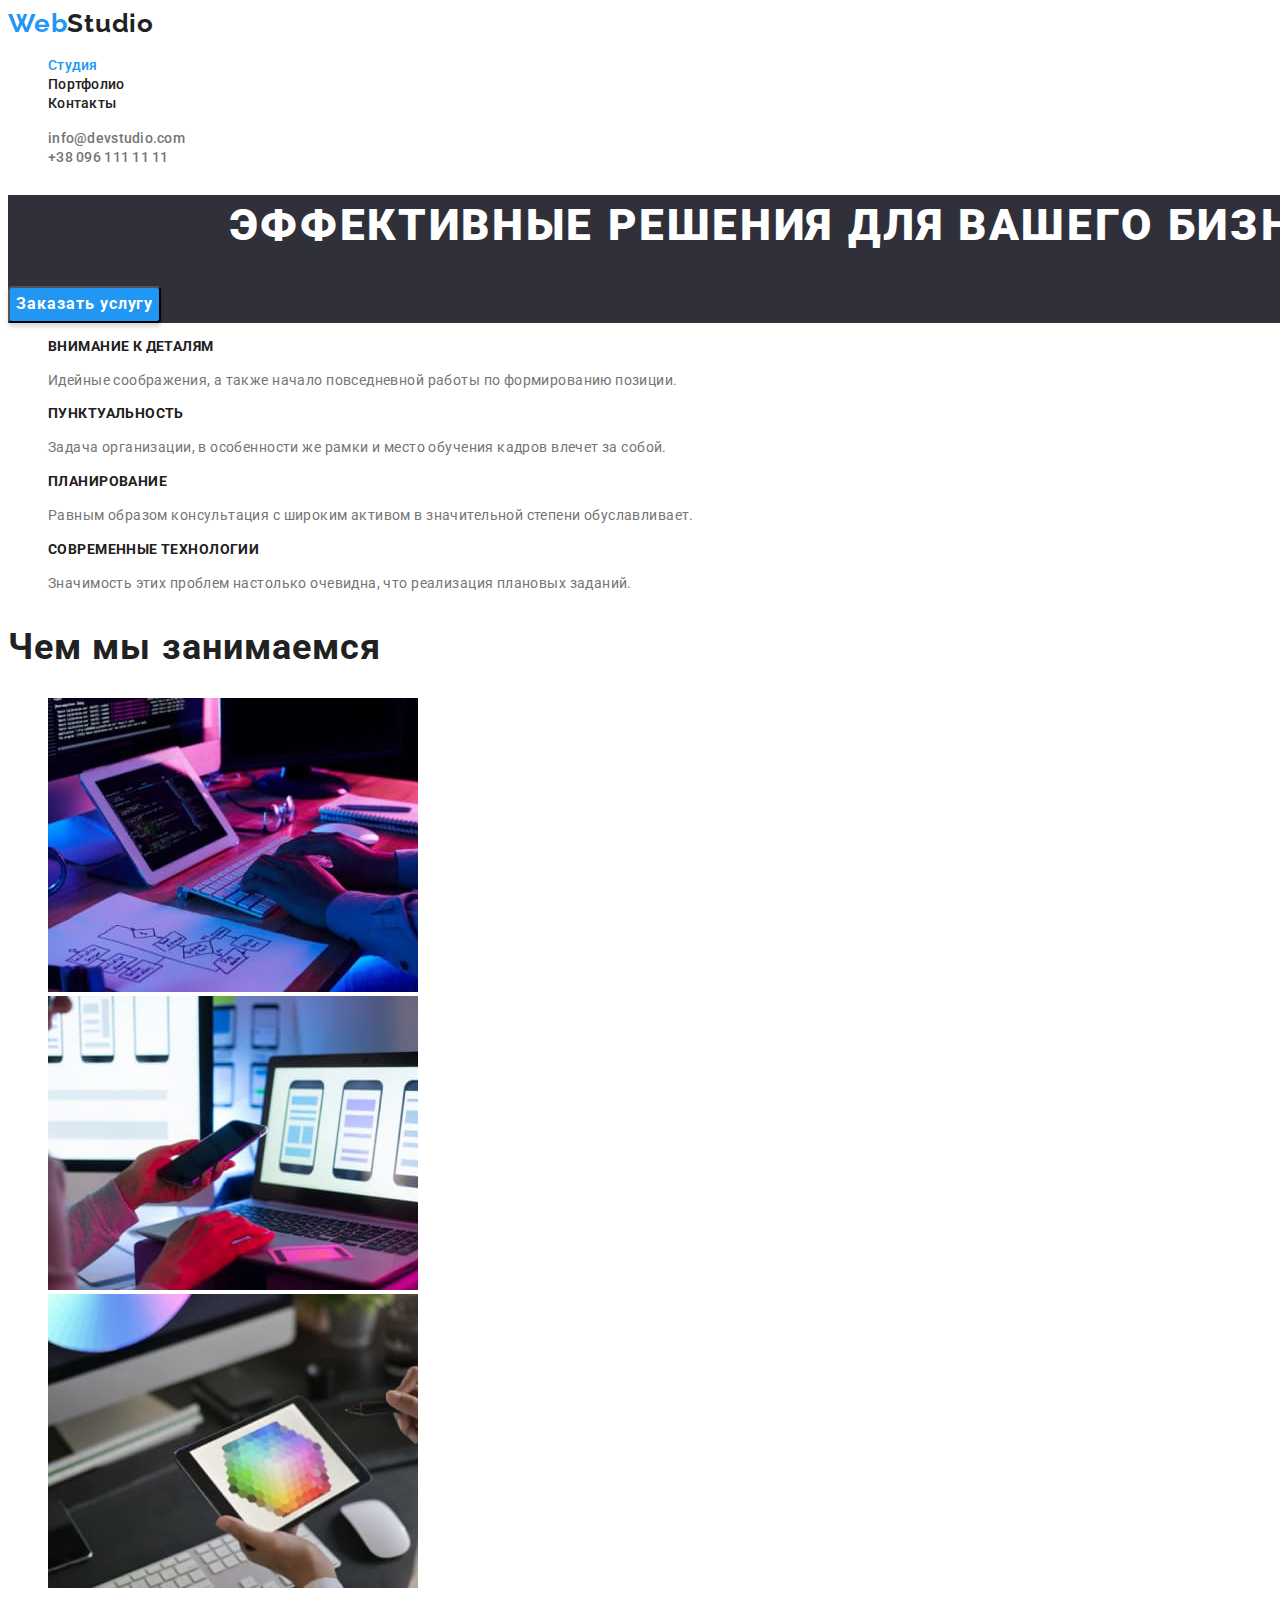
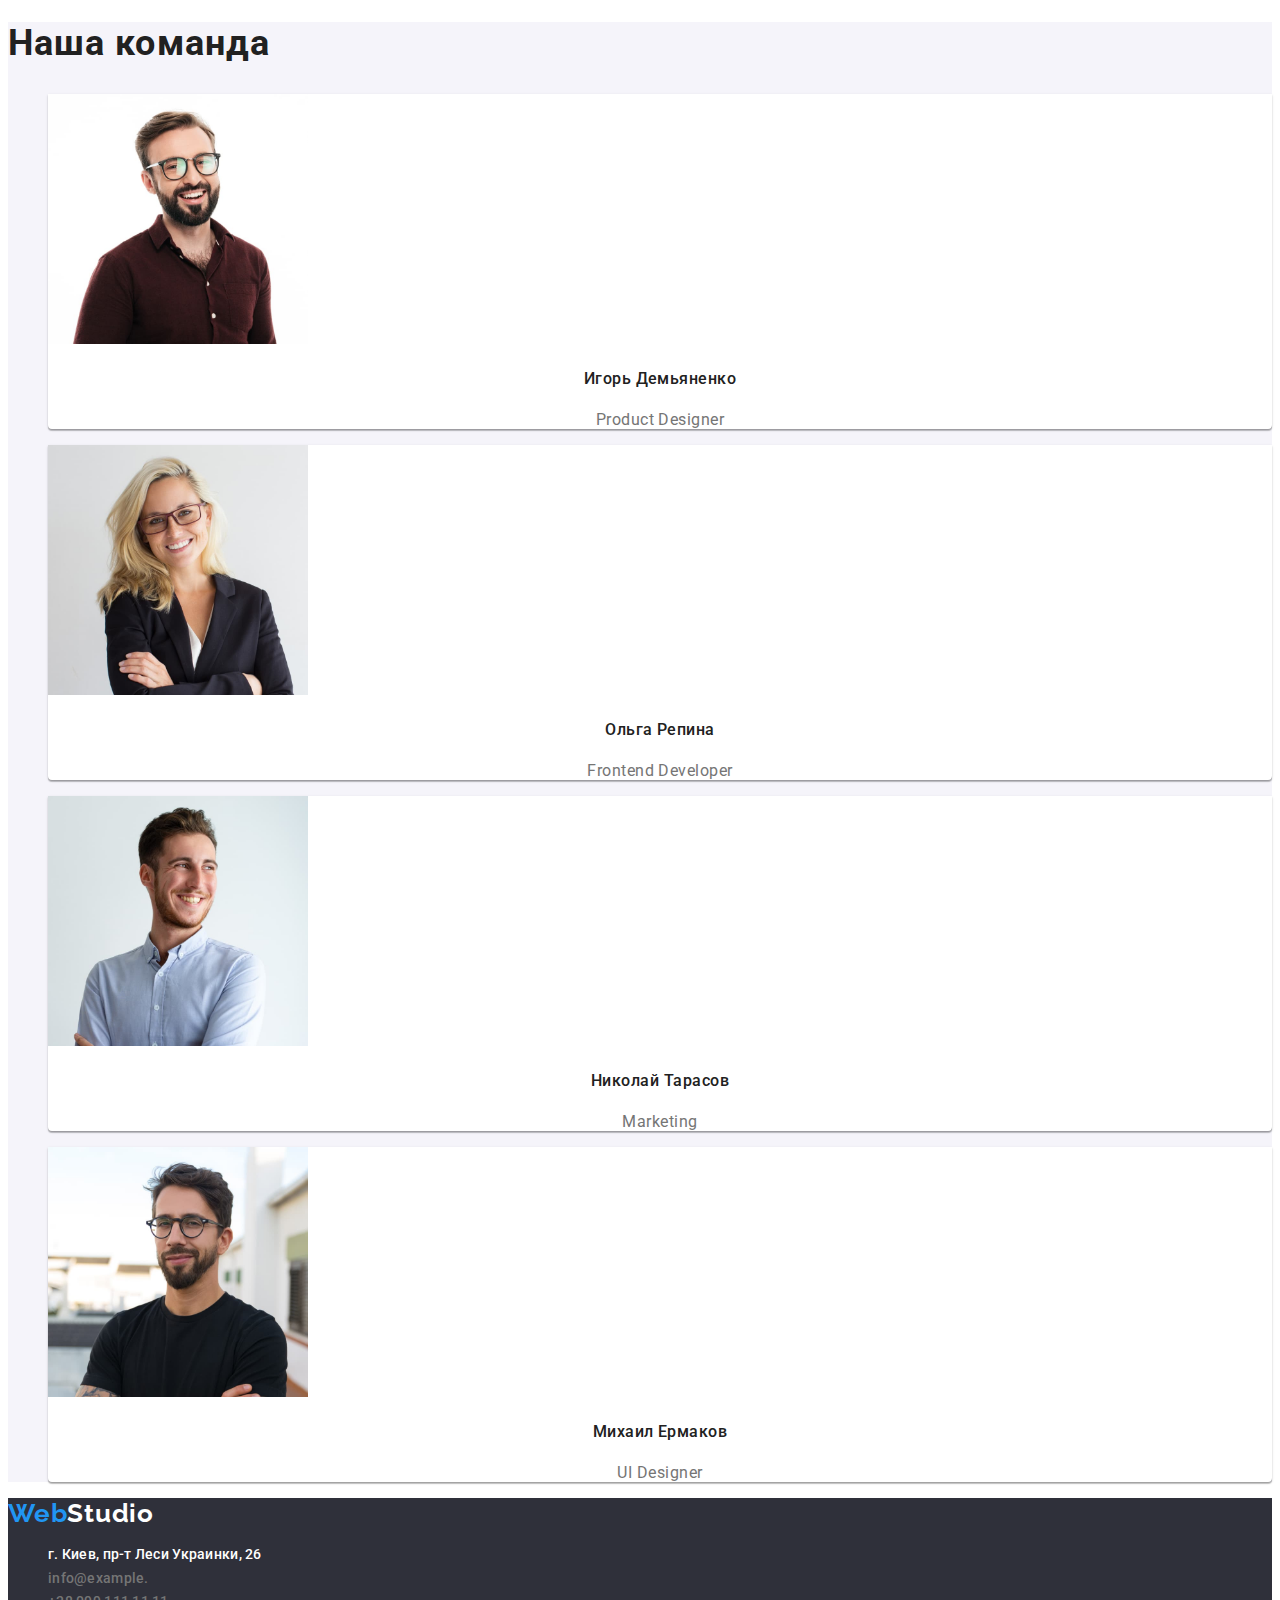
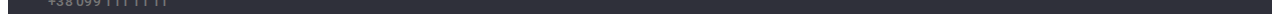
<file: index.html>
<!DOCTYPE html>
<html lang="ru">
  <head>
    <meta charset="UTF-8" />
    <meta http-equiv="X-UA-Compatible" content="IE=edge" />
    <meta name="viewport" content="width=device-width, initial-scale=1.0" />
    <title>Document</title>
    <link rel="preconnect" href="https://fonts.googleapis.com" />
    <link rel="preconnect" href="https://fonts.gstatic.com" crossorigin />
    <link
      href="https://fonts.googleapis.com/css2?family=Raleway:wght@700&family=Roboto:wght@400;500;700;900&display=swap"
      rel="stylesheet"
    />
    <link rel="stylesheet" href="./css/styles.css" />
  </head>
  <body>
    <header>
      <nav>
        <a lang="en" class="logo" href="index.html"><span class="link-logo">Web</span>Studio</a>
        <ul class="site-nav">
          <li><a class="link current" href="./index.html">Студия</a></li>
          <li><a class="link" href="./portfolio.html">Портфолио</a></li>
          <li><a class="link" href="">Контакты</a></li>
        </ul>
      </nav>
      <ul class="">
        <li><a class="address-nav" href="mailto:info@devstudio.com">info@devstudio.com</a></li>
        <li><a class="address-nav" href="tel:+380961111111">+38 096 111 11 11</a></li>
      </ul>
    </header>

    <main>
      <!--Герой-->
      <section class="hero">
        <h1 class="hero-title">Эффективные решения для вашего бизнеса</h1>
        <button class="hero-button" type="button">Заказать услугу</button>
      </section>
      <!--Особенности-->
      <section class="feature-list">
        <h2 class="visually-hidden">Особенности</h2>
        <ul>
          <li>
            <h3 class="title">Внимание к деталям</h3>
            <p class="text">
              Идейные соображения, а также начало повседневной работы по формированию позиции.
            </p>
          </li>
          <li>
            <h3 class="title">Пунктуальность</h3>
            <p class="text">
              Задача организации, в особенности же рамки и место обучения кадров влечет за собой.
            </p>
          </li>
          <li>
            <h3 class="title">Планирование</h3>
            <p class="text">
              Равным образом консультация с широким активом в значительной степени обуславливает.
            </p>
          </li>
          <li>
            <h3 class="title">Современные технологии</h3>
            <p class="text">
              Значимость этих проблем настолько очевидна, что реализация плановых заданий.
            </p>
          </li>
        </ul>
      </section>
      <!--Чем занимаемся-->
      <section class="work-list">
        <h2 class="title">Чем мы занимаемся</h2>
        <ul>
          <li><img src="./images/img.jpg" alt="разработка" width="370" /></li>
          <li><img src="./images/img1.jpg" alt="адаптация" width="370" /></li>
          <li><img src="./images/img2.jpg" alt="дизайн" width="370" /></li>
        </ul>
      </section>
      <!--Команда-->
      <section class="our-team">
        <h2 class="title">Наша команда</h2>
        <ul>
          <li class="card">
            <img src="./images/img3.jpg" alt="Игорь Демьяненко" width="260" />
            <h4 class="name">Игорь Демьяненко</h4>
            <p class="description" lang="en">Product Designer</p>
          </li>
          <li class="card">
            <img src="./images/img4.jpg" alt="Ольга Репина" width="260" />
            <h4 class="name">Ольга Репина</h4>
            <p class="description" lang="en">Frontend Developer</p>
          </li>
          <li class="card">
            <img src="./images/img5.jpg" alt="Николай Тарасов" width="260" />
            <h4 class="name">Николай Тарасов</h4>
            <p class="description" lang="en">Marketing</p>
          </li>
          <li class="card">
            <img src="./images/img6.jpg" alt="Михаил Ермаков" width="260" />
            <h4 class="name">Михаил Ермаков</h4>
            <p class="description" lang="en">UI Designer</p>
          </li>
        </ul>
      </section>
    </main>

    <!--Футер-->
    <footer>
      <a lang="en" class="footer-logo" href="index.html"
        ><span class="link-logo">Web</span>Studio</a
      >
      <address class="footer-address">
        <ul>
          <li>
            <a
              class="link-footer"
              href="https://goo.gl/maps/oWEZeGA9jAZj1tNt6"
              target="_blank"
              rel="nooppener noreferrer nofollow"
              >г. Киев, пр-т Леси Украинки, 26</a
            >
          </li>
          <li>
            <a class="footer-nav" href="mailto:info@example.">info@example.</a>
          </li>
          <li>
            <a class="footer-nav" href="tel:+380991111111">+38 099 111 11 11</a>
          </li>
        </ul>
      </address>
    </footer>
  </body>
</html>
</file>
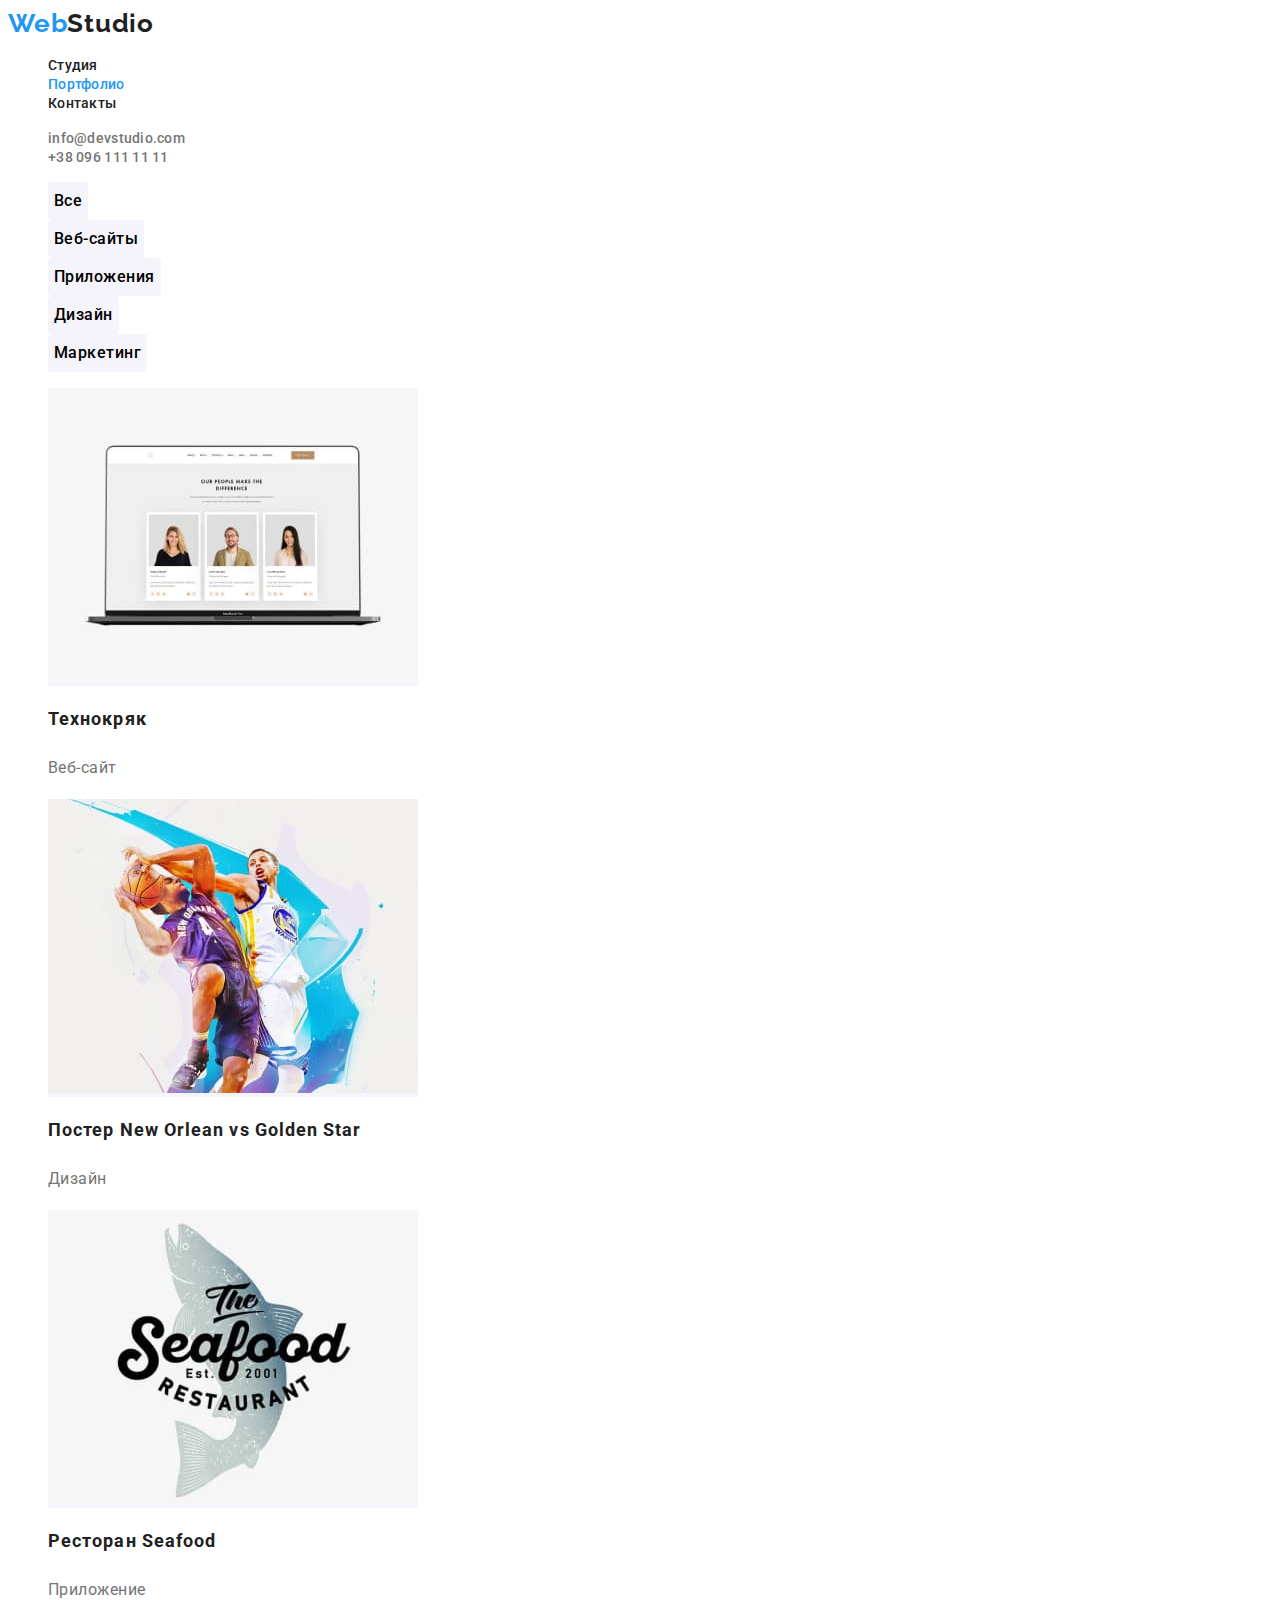
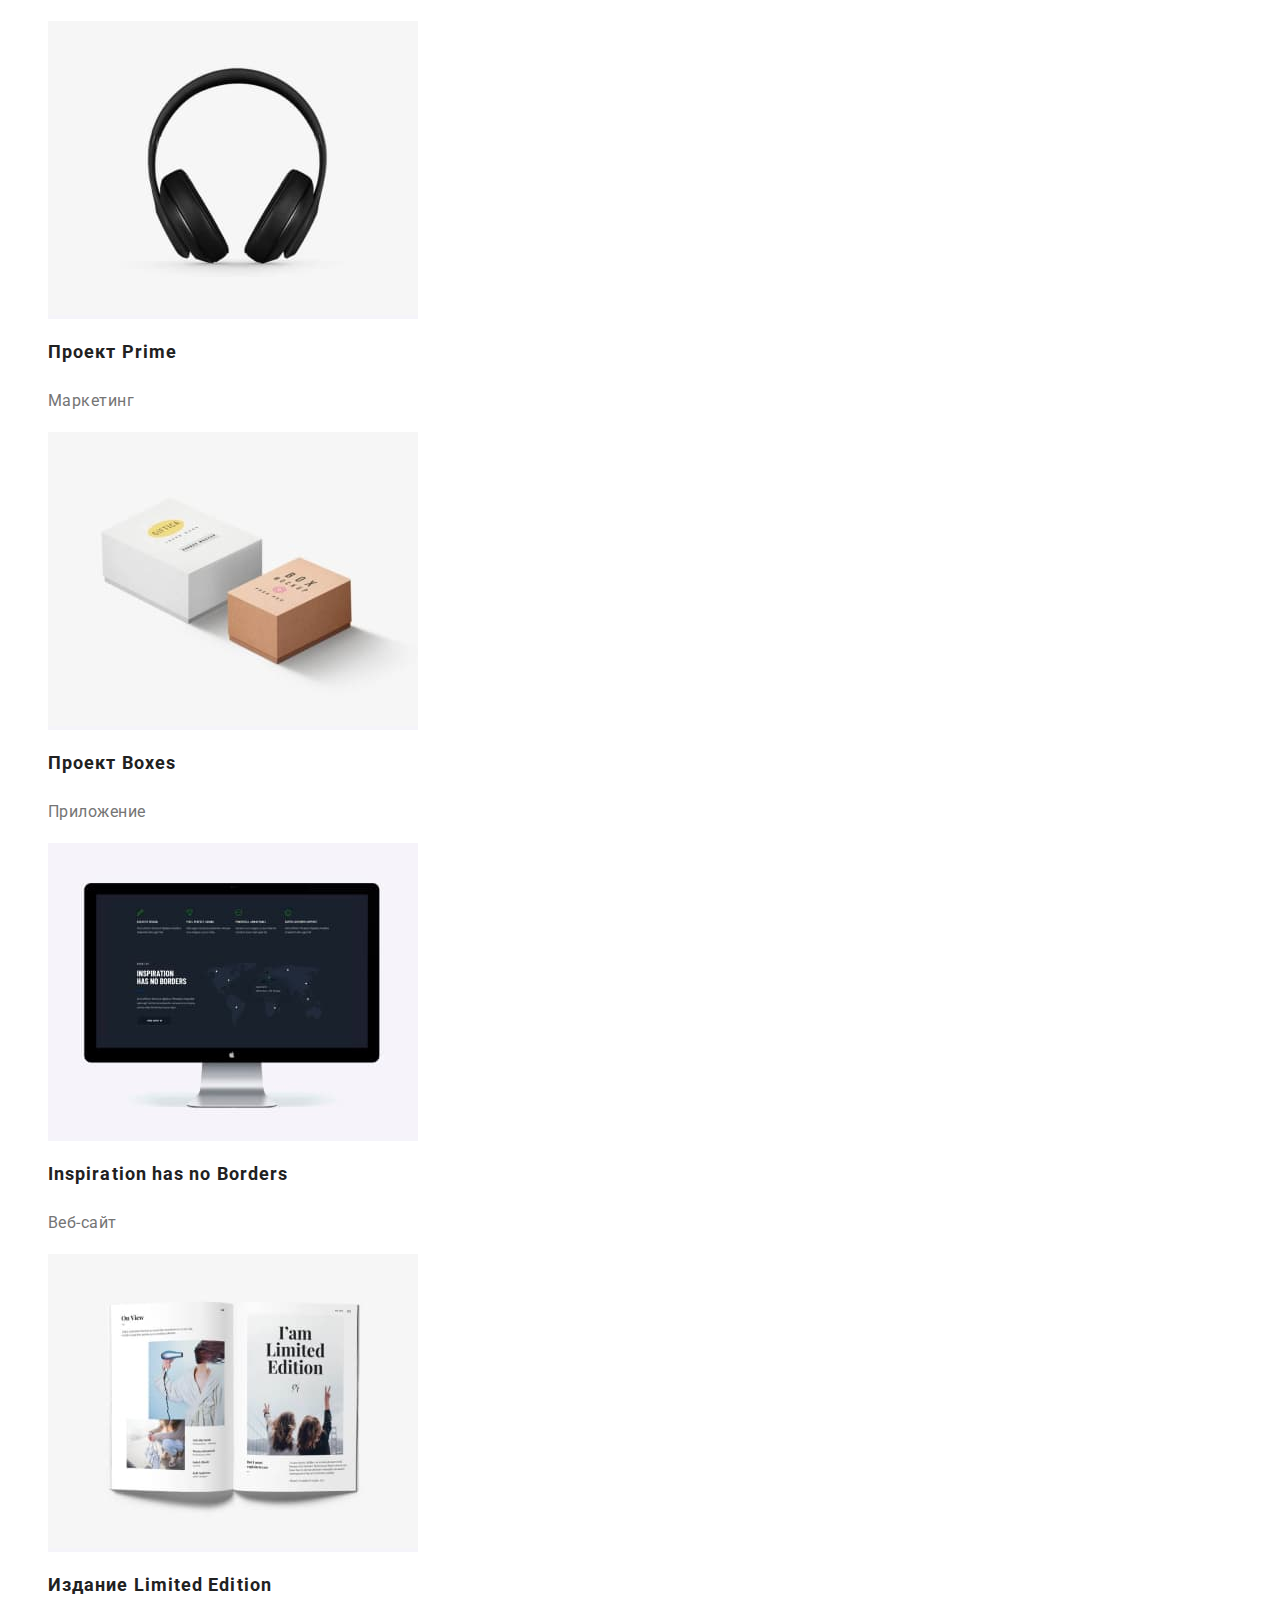
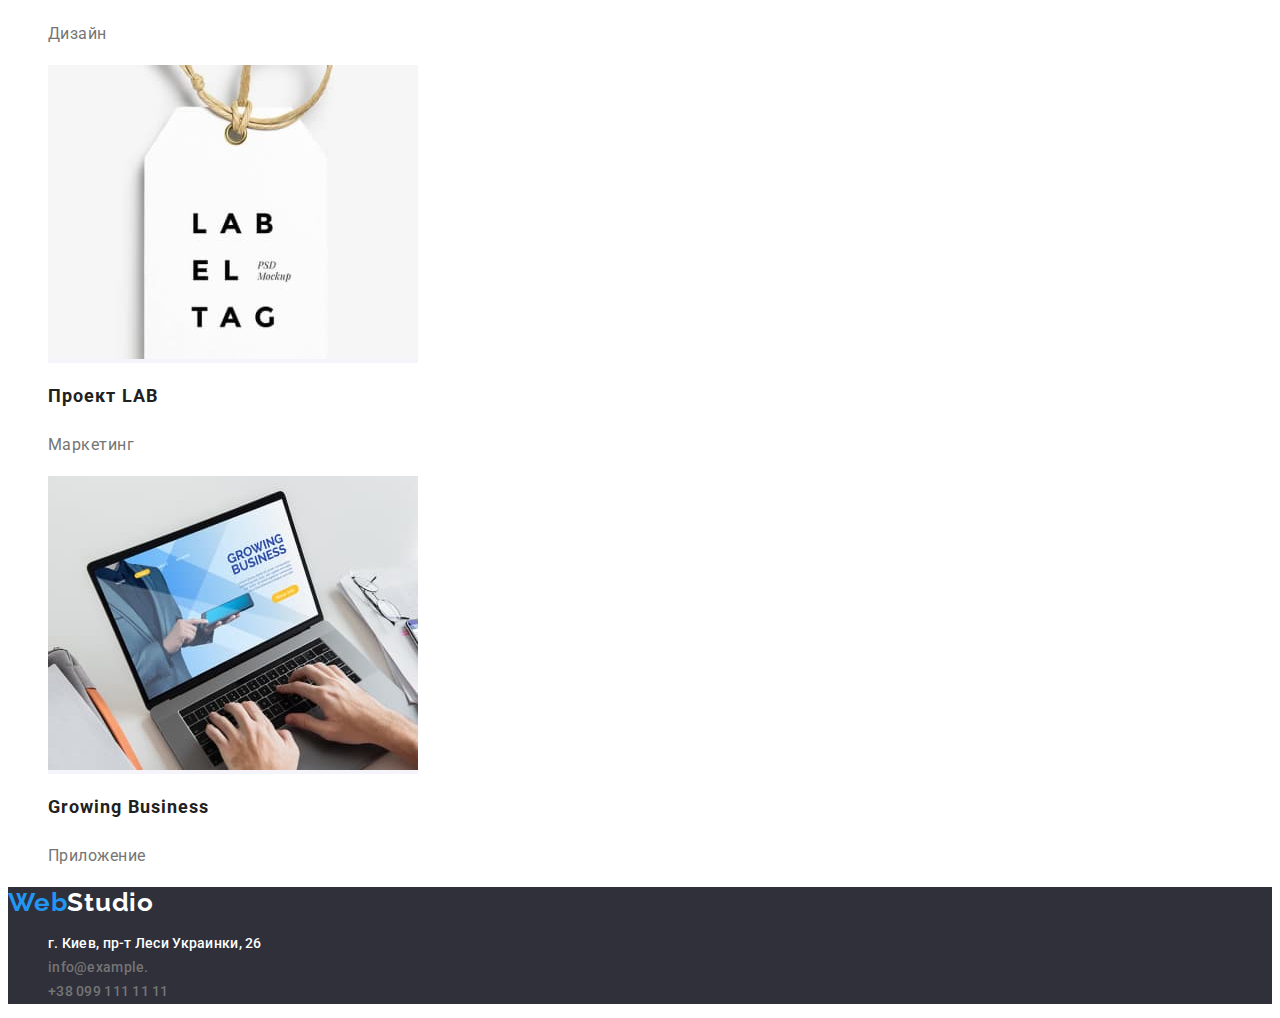
<file: portfolio.html>
<!DOCTYPE html>
<html lang="ru">
  <head>
    <meta charset="UTF-8" />
    <meta http-equiv="X-UA-Compatible" content="IE=edge" />
    <meta name="viewport" content="width=device-width, initial-scale=1.0" />
    <title>Document</title>
    <link rel="preconnect" href="https://fonts.googleapis.com" />
    <link rel="preconnect" href="https://fonts.gstatic.com" crossorigin />
    <link
      href="https://fonts.googleapis.com/css2?family=Raleway:wght@700&family=Roboto:wght@400;500;700;900&display=swap"
      rel="stylesheet"
    />
    <link rel="stylesheet" href="./css/styles.css" />
  </head>
  <body>
    <header>
      <nav>
        <a lang="en" class="logo" href="index.html"><span class="link-logo">Web</span>Studio</a>
        <ul class="site-nav">
          <li><a class="link" href="./index.html">Студия</a></li>
          <li><a class="link current" href="./portfolio.html">Портфолио</a></li>
          <li><a class="link" href="">Контакты</a></li>
        </ul>
      </nav>
      <ul class="">
        <li><a class="address-nav" href="mailto:info@devstudio.com">info@devstudio.com</a></li>
        <li><a class="address-nav" href="tel:+380961111111">+38 096 111 11 11</a></li>
      </ul>
    </header>

    <main>
      <section class="portfolio">
        <h1 class="visually-hidden">Страница портфолио</h1>
        <ul>
          <li><button class="portfolio-button" type="button">Все</button></li>
          <li><button class="portfolio-button" type="button">Веб-сайты</button></li>
          <li><button class="portfolio-button" type="button">Приложения</button></li>
          <li><button class="portfolio-button" type="button">Дизайн</button></li>
          <li><button class="portfolio-button" type="button">Маркетинг</button></li>
        </ul>
        <ul class="portfolio-card">
          <li>
            <a class="card" href="">
              <img
                src="./portfolio-images/img1.jpg"
                alt="Страница веб-сайта Технокряк"
                width="370"
              />
              <h2 class="title">Технокряк</h2>
              <p class="text">Веб-сайт</p>
            </a>
          </li>
          <li>
            <a class="card" href="">
              <img
                src="./portfolio-images/img2.jpg"
                alt="Два мужчины играют в баскетбол"
                width="370"
              />
              <h2 class="title">Постер New Orlean vs Golden Star</h2>
              <p class="text">Дизайн</p>
            </a>
          </li>
          <li>
            <a class="card" href="">
              <img
                src="./portfolio-images/img3.jpg"
                alt="Логотип приложения для ресторана"
                width="370"
              />
              <h2 class="title">Ресторан Seafood</h2>
              <p class="text">Приложение</p>
            </a>
          </li>
          <li>
            <a class="card" href="">
              <img src="./portfolio-images/img4.jpg" alt="Наушники" width="370" />
              <h2 class="title">Проект Prime</h2>
              <p class="text">Маркетинг</p>
            </a>
          </li>
          <li>
            <a class="card" href="">
              <img src="./portfolio-images/img5.jpg" alt="Две коробки" width="370" />
              <h2 class="title">Проект Boxes</h2>
              <p class="text">Приложение</p>
            </a>
          </li>
          <li>
            <a class="card" href="">
              <img src="./portfolio-images/img6.jpg" alt="Монитор компьютера" width="370" />
              <h2 class="title">Inspiration has no Borders</h2>
              <p class="text">Веб-сайт</p>
            </a>
          </li>
          <li>
            <a class="card" href="">
              <img src="./portfolio-images/img7.jpg" alt="Роскрытая книга" width="370" />
              <h2 class="title">Издание Limited Edition</h2>
              <p class="text">Дизайн</p>
            </a>
          </li>
          <li>
            <a class="card" href="">
              <img src="./portfolio-images/img8.jpg" alt="Бирка на шнурке" width="370" />
              <h2 class="title">Проект LAB</h2>
              <p class="text">Маркетинг</p>
            </a>
          </li>
          <li>
            <a class="card" href="">
              <img
                src="./portfolio-images/img9.jpg"
                alt="Человек печатает на ноутбуке"
                width="370"
              />
              <h2 class="title">Growing Business</h2>
              <p class="text">Приложение</p>
            </a>
          </li>
        </ul>
      </section>
    </main>

    <!--Футер-->
    <footer>
      <a lang="en" class="footer-logo" href="index.html"
        ><span class="link-logo">Web</span>Studio</a
      >
      <address class="footer-address">
        <ul>
          <li>
            <a
              class="link-footer"
              href="https://goo.gl/maps/oWEZeGA9jAZj1tNt6"
              target="_blank"
              rel="nooppener noreferrer nofollow"
              >г. Киев, пр-т Леси Украинки, 26</a
            >
          </li>
          <li>
            <a class="footer-nav" href="mailto:info@example.">info@example.</a>
          </li>
          <li>
            <a class="footer-nav" href="tel:+380991111111">+38 099 111 11 11</a>
          </li>
        </ul>
      </address>
    </footer>
  </body>
</html>
</file>
<file: css/styles.css>
:root {
    --primary-text-color: #212121;
    --secondary-text-color: #757575;
    --link-color: #2196F3;
    --white-text-color: #FFFFFF;
    --primary-background: #FFFFFF;
    --secondary-background: #F5F4FA;
    --dark-background: #2F303A;
}

body {
    font-family: 'Roboto', sans-serif;
    font-style: normal;
    color: var(--primary-text-color);
    background-color: var(--primary-background);
}

footer {
    background: var(--dark-background);
}

.link-logo {
    color: var(--link-color);
    text-decoration: none;
}

.footer-logo,
.logo {
    text-decoration: none;
    color: var(--primary-text-color);
    font-family: 'Raleway', sans-serif;
    font-weight: 700;
    font-size: 26px;
    line-height: 1.19;
    letter-spacing: 0.03em;
}

.link,
.link-footer {
    text-decoration: none;
    color: var(--primary-text-color);
    font-weight: 500;
    font-size: 14px;
    line-height: 1.14;
    letter-spacing: 0.02em;
}

.link.current {
    color: var(--link-color);
}

.address-nav:hover, 
.address-nav:focus,
.link:hover,
.link:focus,
.footer-nav:hover,
.footer-nav:focus,
.link-footer:hover,
.link-footer:focus {
    color: var(--link-color);
}

.address-nav,
.footer-nav {
    color: var(--secondary-text-color);
    text-decoration: none;
    font-weight: 500;
    font-size: 14px;
    line-height: 1.14;
    letter-spacing: 0.02em;
}

.hero {
    background: var(--dark-background);
    width: 1600px;
}

.hero-title {
    color: var(--white-text-color);
    font-weight: 900;
    font-size: 44px;
    line-height: 1.4;
    text-align: center;
    letter-spacing: 0.06em;
    text-transform: uppercase;
}

.visually-hidden {
    position: absolute;
    width: 1px;
    height: 1px;
    margin: -1px;
    border: 0;
    padding: 0;
    white-space: nowrap;
    clip-path: inset(100%);
    clip: rect(0 0 0 0);
    overflow: hidden;
}

.hero-button {
    color: var(--white-text-color);
    cursor: pointer;
    font-family: inherit;
    background-color: var(--link-color);
    box-shadow: 0px 4px 4px rgba(0, 0, 0, 0.15);
    border-radius: 4px;
    font-weight: 700;
    font-size: 16px;
    line-height: 1.88;
    display: flex;
    align-items: center;
    text-align: center;
    letter-spacing: 0.06em;
}

.feature-list .title {
    color: var(--primary-text-color);
    font-weight: 700;
    font-size: 14px;
    line-height: 1.14;
    letter-spacing: 0.03em;
    text-transform: uppercase;
}

.feature-list .text {
    color: var(--secondary-text-color);
    font-weight: 400;
    font-size: 14px;
    line-height: 1.71;
    letter-spacing: 0.03em;
}

.work-list .title,
.our-team .title {
    color: var(--primary-text-color);
    font-weight: 700;
    font-size: 36px;
    line-height: 1.17;
    letter-spacing: 0.03em;
}

.our-team .name {
    color: var(--primary-text-color);
    font-weight: 500;
    font-size: 16px;
    line-height: 1.19;
    text-align: center;
    letter-spacing: 0.03em;
}

.our-team .description {
    font-family: 'Roboto';
    font-style: normal;
    color: var(--secondary-text-color);
    font-weight: 400;
    font-size: 16px;
    line-height: 1.19;
    text-align: center;
    letter-spacing: 0.03em;
}

.our-team .card {
    background-color: var(--primary-background);
    box-shadow: 0px 1px 3px rgba(0, 0, 0, 0.12), 0px 1px 1px rgba(0, 0, 0, 0.14), 0px 2px 1px rgba(0, 0, 0, 0.2);
    border-radius: 0px 0px 4px 4px;
}

.our-team {
    background: var(--secondary-background);
}

ul {
    list-style: none;
}

.footer-logo {
    color: var(--white-text-color);
}

.footer-address {
    color: var(--white-text-color);
    font-style: normal;
    font-weight: 400;
    font-size: 14px;
    line-height: 1.71;
    letter-spacing: 0.03em;
}
.link-footer {
    color: var(--white-text-color);
}

.portfolio-card {
    background-color: var(--primary-background);
}

.card {
    text-decoration: none;
    background: var(--secondary-background);
}

.portfolio-button {
    background: var(--secondary-background);
    font-weight: 500;
    height: 38px;
    font-size: 16px;
    line-height: 1.63;
    text-align: center;
    letter-spacing: 0.03em;
    border: none;
    text-decoration: none;
    cursor: pointer;
    font-family: inherit;
    border-radius: 4px;
}

.portfolio-button:hover,
.portfolio-button:focus {
    color: var(--white-text-color);
    background-color: var(--link-color);
    box-shadow: 0px 3px 1px rgba(0, 0, 0, 0.1), 0px 1px 2px rgba(0, 0, 0, 0.08), 0px 2px 2px rgba(0, 0, 0, 0.12);
}

.portfolio .title {
    color: var(--primary-text-color);
    font-weight: 700;
    font-size: 18px;
    line-height: 2;
    letter-spacing: 0.06em;
}

.portfolio .text {
    color: var(--secondary-text-color);
    font-weight: 400;
    font-size: 16px;
    line-height: 1.88;
    letter-spacing: 0.03em;
}
</file>
